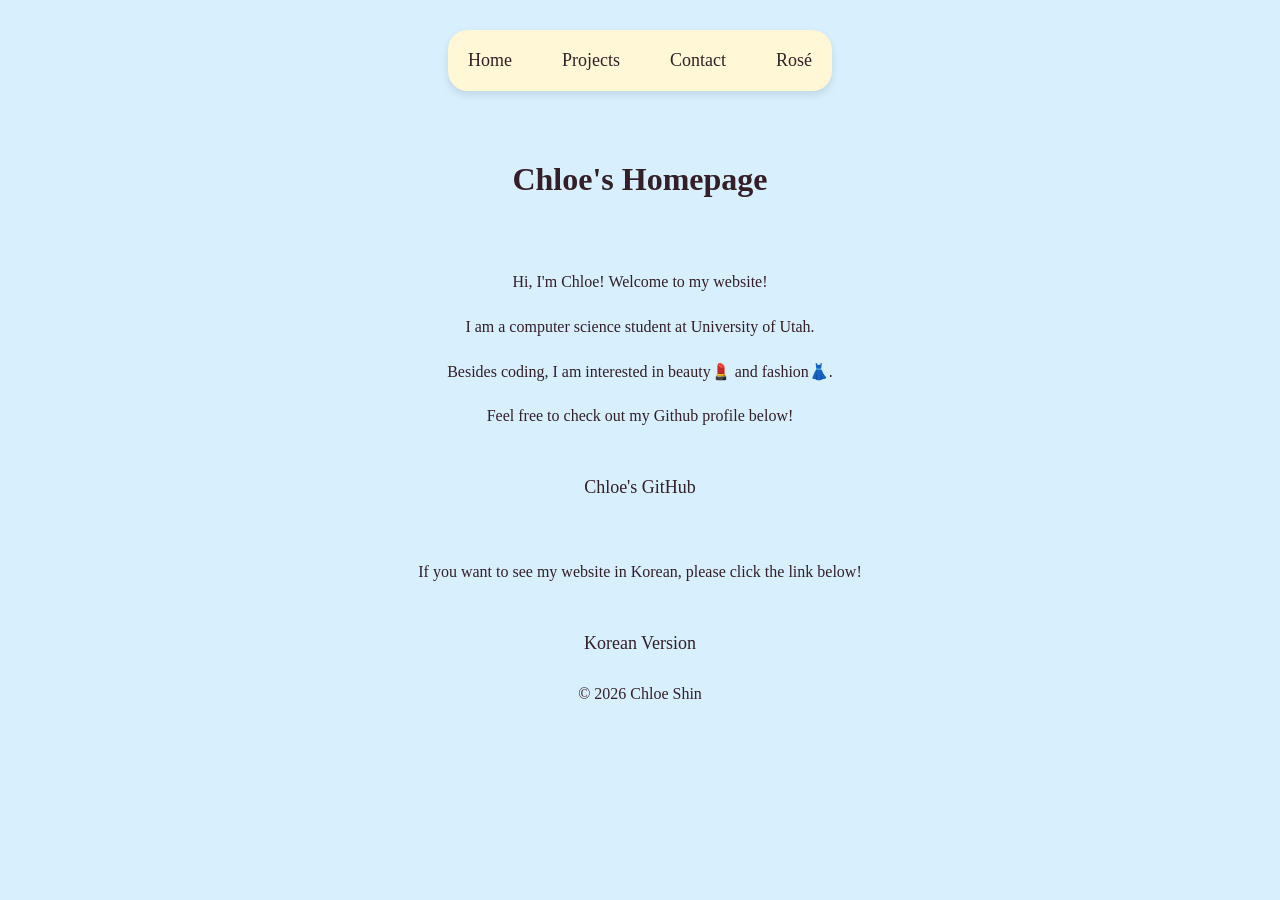
<file: index.html>
<!DOCTYPE html>
<html lang="en">
    <head>
        <meta charset="utf-8">
        <title>About Chloe</title>
        <link rel="stylesheet" href="style.css">
        <!-- Google tag (gtag.js) -->
        <script async src="https://www.googletagmanager.com/gtag/js?id=G-QH1ZXB7C4N"></script>
        <script>
        window.dataLayer = window.dataLayer || [];
        function gtag(){dataLayer.push(arguments);}
        gtag('js', new Date());

        gtag('config', 'G-QH1ZXB7C4N');
        </script>
    </head>
    <body>
        
        <header>
            <nav class="menu">
            <ul>
                <li><a href="index.html">Home</a></li>
                <li><a href="projects.html">Projects</a></li>
                <li><a href="contact.html">Contact</a></li>
                <li><a href="rose.html">Rosé</a></li>
            </ul>
        </nav>
            <h1>Chloe's Homepage</h1>
        </header>
        <main>
        <p> Hi, I'm Chloe! Welcome to my website!</p>
        <p>I am a computer science student at University of Utah.</p>
        <p>Besides coding, I am interested in beauty💄 and fashion👗.</p>
        <p>Feel free to check out my Github profile below!</p>
        <a class = "github-link" href="https://github.com/purp1ish" target="_blank" rel="noopener noreferrer"> Chloe's GitHub
        </a>
        
        </main>



        

        <div class = "korean-version">
        <p>If you want to see my website in Korean, please click the link below!</p>
        <a class = "korean-version-link" href="aboutchloe_kr.html" target="_blank">Korean Version</a>
        </div>

        <footer>
            <p>© 2026 Chloe Shin</p>
        </footer>
    </body>


</html>
</file>
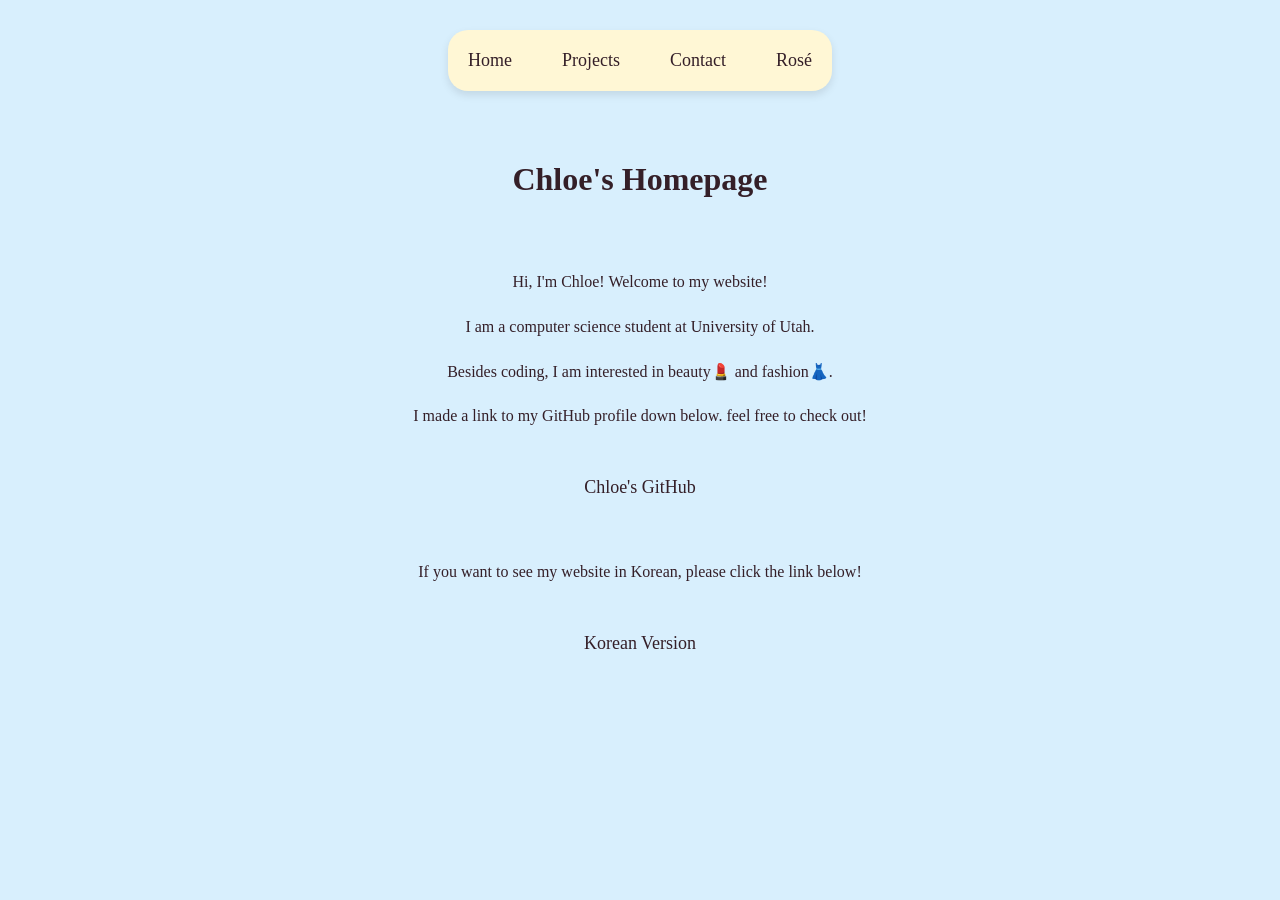
<file: aboutchloe.html>
<!DOCTYPE html>
<html lang="eng">
    <head>
        <meta charset="utf-8">
        <title>About Chloe</title>
        <link rel="stylesheet" href="style.css">
    </head>
        
        <header>
            <nav class="menu">
            <ul>
                <li><a href="aboutchloe.html">Home</a></li>
                <li><a href="projects.html">Projects</a></li>
                <li><a href="contact.html">Contact</a></li>
                <li><a href="rose.html">Rosé</a></li>
            </ul>
        </nav>
            <h1>Chloe's Homepage</h1>
        </header>
        <main>
        <p> Hi, I'm Chloe! Welcome to my website!</p>
        <p>I am a computer science student at University of Utah.</p>
        <p>Besides coding, I am interested in beauty💄 and fashion👗.</p>
        <p>I made a link to my GitHub profile down below. feel free to check out!</p>
        <a class = "github-link" href="https://github.com/purp1ish" target="_blank"> Chloe's GitHub</a>
        
        </main>



        

        <div class = "korean-version">
        <p>If you want to see my website in Korean, please click the link below!</p>
        <a class = "korean-version-link" href="aboutchloe_kr.html" target="_blank">Korean Version</a>
        </div>


</html>
</file>
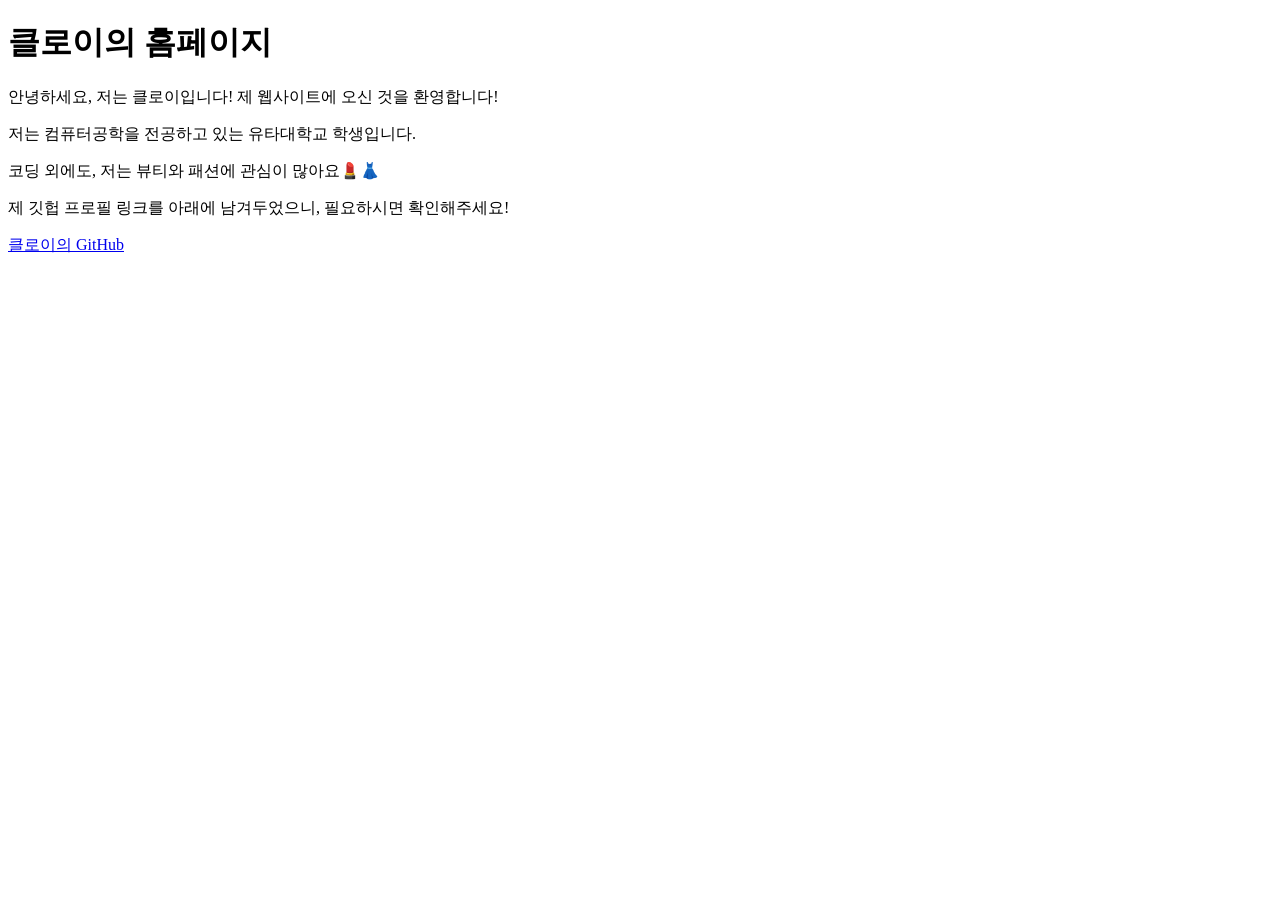
<file: aboutchloe_kr.html>
<!DOCTYPE html>
<html lang="kr">
    <head>
        <meta charset="utf-8">
        <title>어바웃클로이</title>
    </head>
    <body>
        <h1>클로이의 홈페이지</h1>
        <p> 안녕하세요, 저는 클로이입니다! 제 웹사이트에 오신 것을 환영합니다!</p>
        <p>저는 컴퓨터공학을 전공하고 있는 유타대학교 학생입니다.</p>
        <p>코딩 외에도, 저는 뷰티와 패션에 관심이 많아요💄👗</p>
        <p>제 깃헙 프로필 링크를 아래에 남겨두었으니, 필요하시면 확인해주세요!</p>
        <a href="https://github.com/purp1ish" target="_blank"> 클로이의 GitHub</a>
    </body>
</html>
</file>
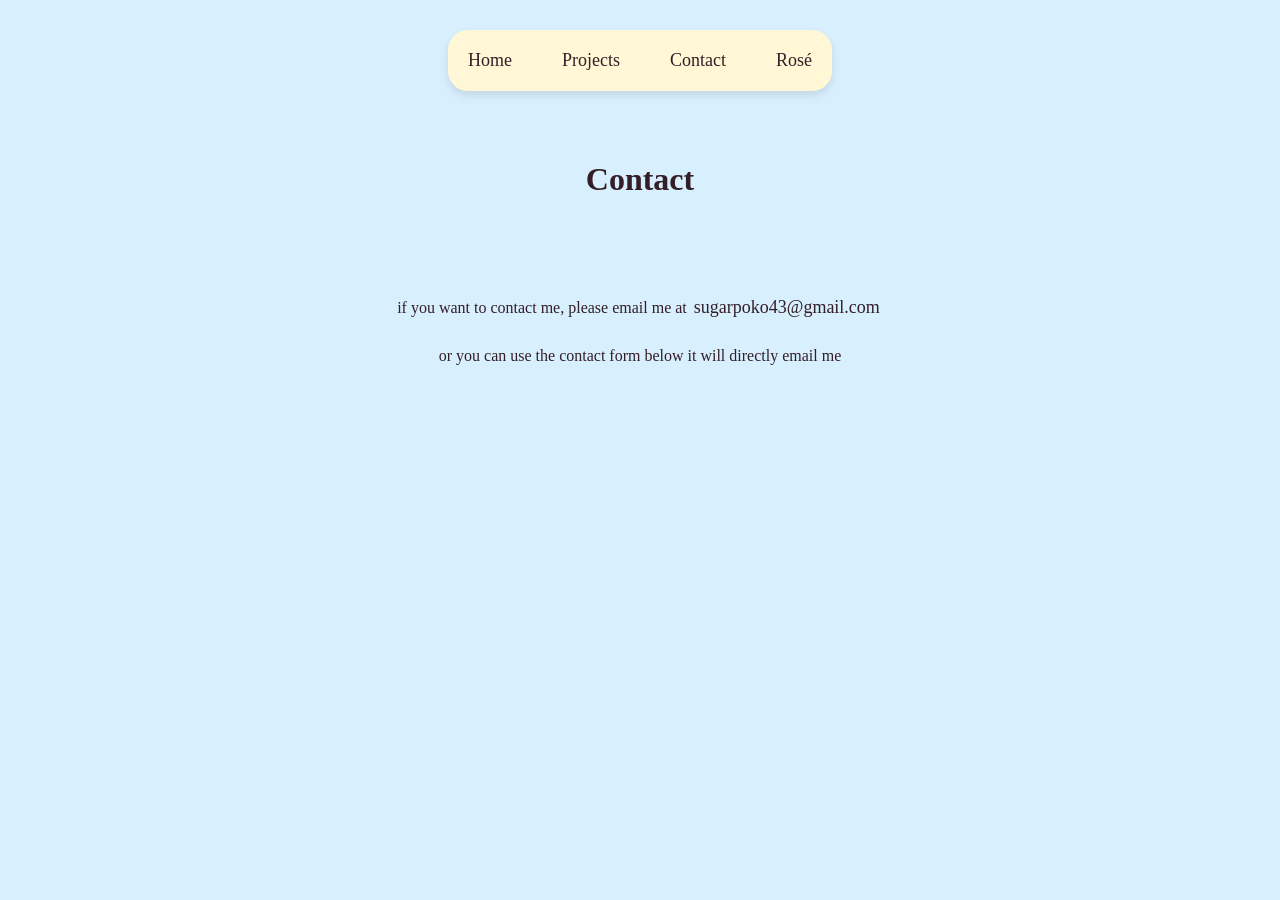
<file: contact.html>
<!DOCTYPE html>
<html lang="en">
    <head>
        <meta charset="utf-8">
        <title>Contact</title>
        <link rel="stylesheet" href="style.css">
        <!-- Google tag (gtag.js) -->
        <script async src="https://www.googletagmanager.com/gtag/js?id=G-QH1ZXB7C4N"></script>
        <script>
        window.dataLayer = window.dataLayer || [];
        function gtag(){dataLayer.push(arguments);}
        gtag('js', new Date());
        
        gtag('config', 'G-QH1ZXB7C4N');
        </script>
    </head>
    
    <header>
        <nav class="menu">
            <ul>
                <li><a href="index.html">Home</a></li>
                <li><a href="projects.html">Projects</a></li>
                <li><a href="contact.html">Contact</a></li>
                <li><a href="rose.html">Rosé</a></li>
            </ul>

        </nav>
    </header>
    <body>
        <h1>Contact</h1>
        <p>if you want to contact me, please email me at 
            <a class = "email-link"href="mailto:sugarpoko43@gmail.com">sugarpoko43@gmail.com</a>
        </p>
        <p>or you can use the contact form below it will directly email me</p>
    </body>

</html>
</file>
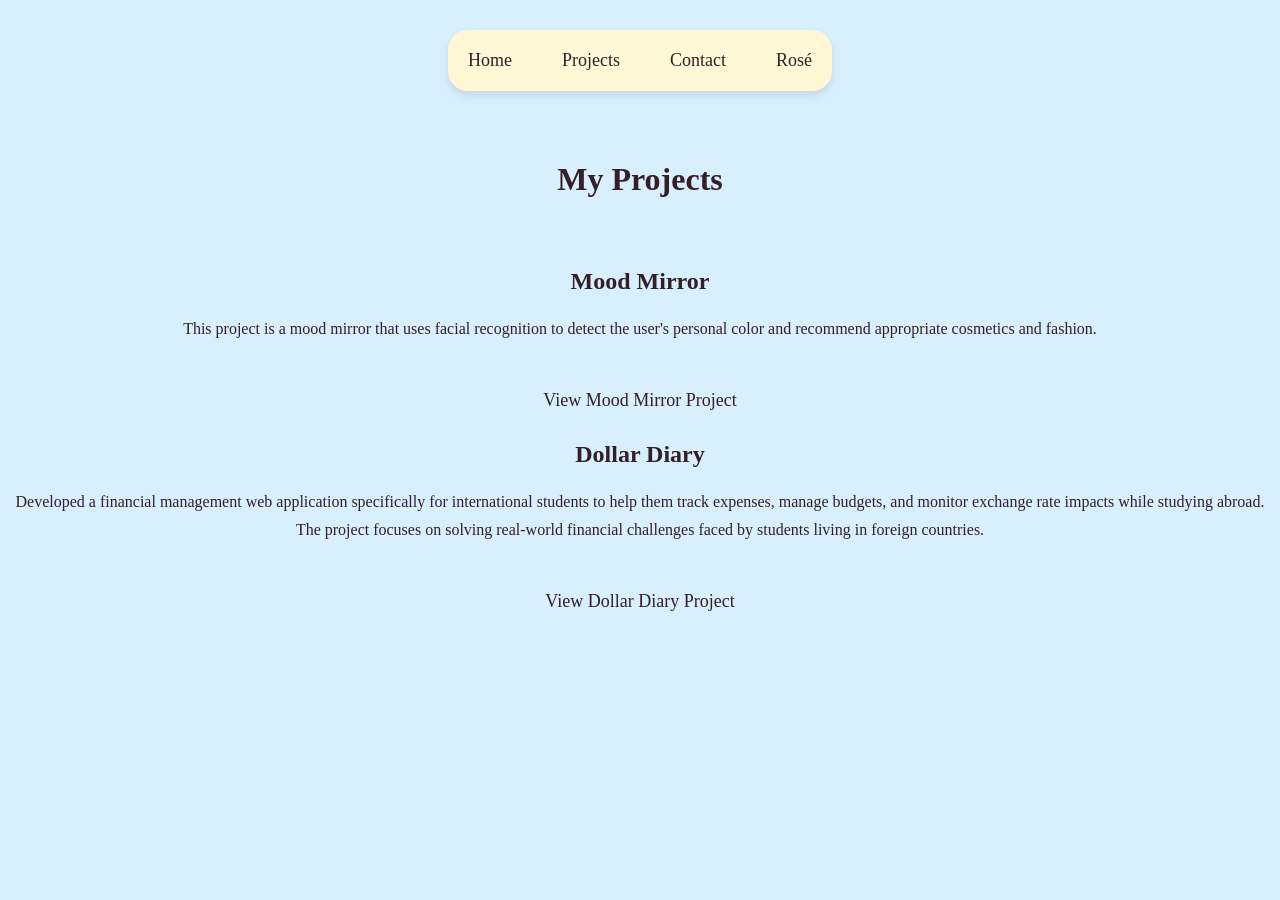
<file: projects.html>
<!DOCTYPE html>
<html lang="en">
    <head>
        <meta charset="utf-8">
        <title>Projects</title>
        <link rel="stylesheet" href="style.css">
        <!-- Google tag (gtag.js) -->
        <script async src="https://www.googletagmanager.com/gtag/js?id=G-QH1ZXB7C4N"></script>
        <script>
        window.dataLayer = window.dataLayer || [];
        function gtag(){dataLayer.push(arguments);}
        gtag('js', new Date());
        
        gtag('config', 'G-QH1ZXB7C4N');
        </script>
    </head>
    <header>
        <nav class="menu">
            <ul>
                <li><a href="index.html">Home</a></li>
                <li><a href="projects.html">Projects</a></li>
                <li><a href="contact.html">Contact</a></li>
                <li><a href="rose.html">Rosé</a></li>
            </ul>
        </nav>
    </header>
    <body>
        <h1>My Projects</h1>

        <h2>Mood Mirror</h2>
        <p>This project is a mood mirror that uses facial recognition to detect the user's personal color and recommend appropriate cosmetics and fashion.</p>
        <a class="project-link" href="#" target="_blank">View Mood Mirror Project</a>

        <h2>Dollar Diary</h2>
        <p>Developed a financial management web application specifically for
            international students to help them track expenses, manage budgets, 
            and monitor exchange rate impacts while studying abroad. 
            The project focuses on solving real-world financial challenges faced by students living in foreign countries.</p>

        <!--Through this project, I explored full-stack web development, including user interface design, database management,
        and data visualization. The goal of this project is not only to improve financial management for international students but also to create a practical tool based on real-life experiences.
        Tech stack: React, Pythom, FastAPI, PostgreSQL, Chart.js -->



        <a class="project-link" href="#" target="_blank">View Dollar Diary Project</a>

        <!-- Add more projects here as needed -->

    </body>
</html>
</file>
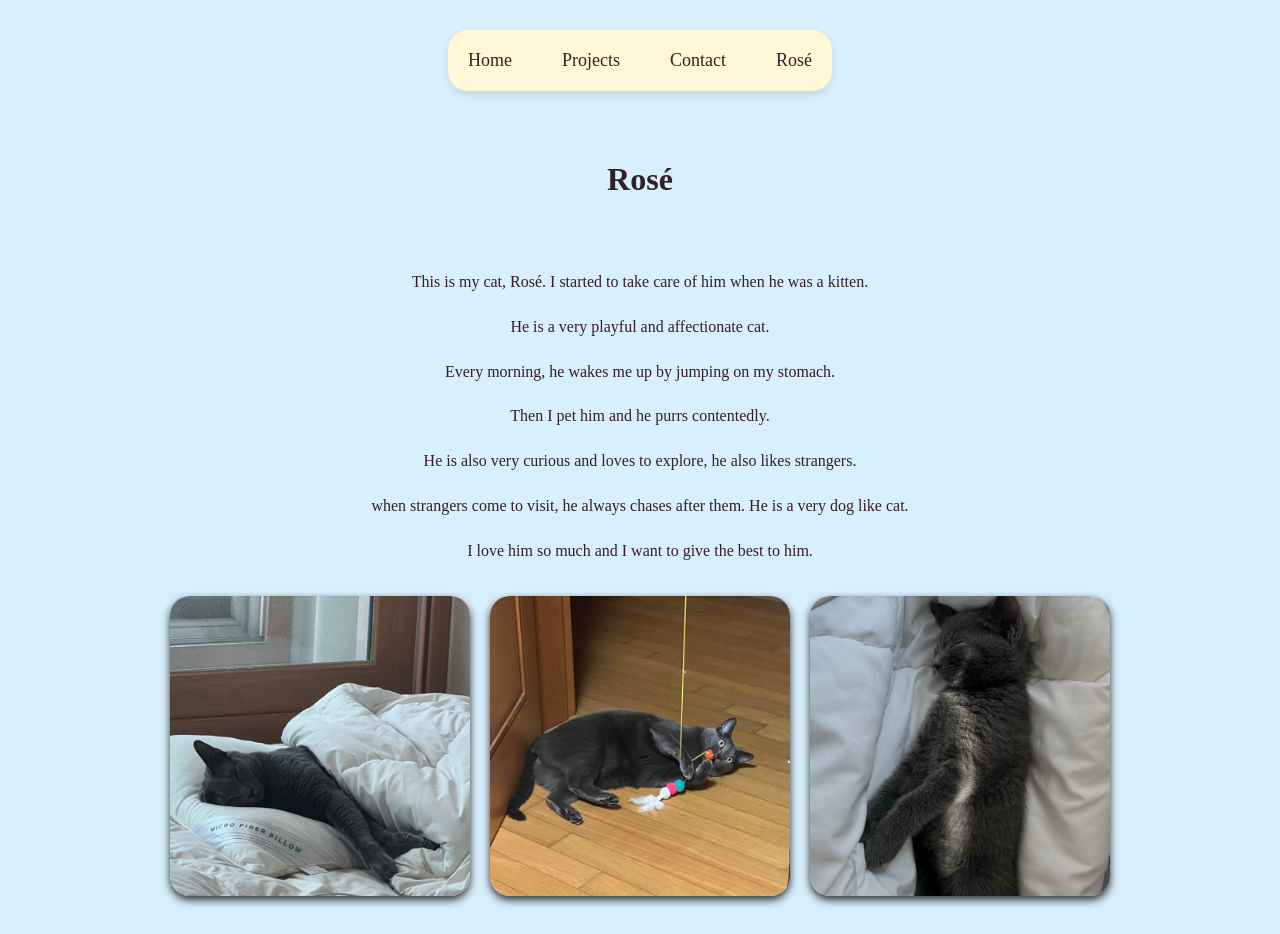
<file: rose.html>
<!DOCTYPE html>
<html lang="en">
    <head>
        <meta charset="utf-8">
        <title>Chloe's cat</title>
        <link rel="stylesheet" href="style.css">
        <!-- Google tag (gtag.js) -->
        <script async src="https://www.googletagmanager.com/gtag/js?id=G-QH1ZXB7C4N"></script>
        <script>
        window.dataLayer = window.dataLayer || [];
        function gtag(){dataLayer.push(arguments);}
        gtag('js', new Date());
        
        gtag('config', 'G-QH1ZXB7C4N');
        </script>
    </head>

    <header class="rose-header">
        <nav class="menu">
            <ul>
                <li><a href="index.html">Home</a></li>
                <li><a href="projects.html">Projects</a></li>
                <li><a href="contact.html">Contact</a></li>
                <li><a href="rose.html">Rosé</a></li>
            </ul>

        </nav>
    </header>
    <body>
        <h1>Rosé</h1>
        <p>This is my cat, Rosé. I started to take care of him when he was a kitten.</p>
        <p>He is a very playful and affectionate cat.</p>
        <p>Every morning, he wakes me up by jumping on my stomach.</p>
        <p>Then I pet him and he purrs contentedly.</p>
        <p>He is also very curious and loves to explore, he also likes strangers.</p>
        <p>when strangers come to visit, he always chases after them. He is a very dog like cat.</p>
        <p>I love him so much and I want to give the best to him.</p>

        
        <div class="cat-album">
            <img src="images/rose1.jpg" alt="Rosé playing with a toy" width="300">
            <img src="images/rose2.jpg" alt="Rosé sleeping on the bed" width="300">
            <img src="images/rose3.jpg" alt="Rosé sleeping on the bed with pillow" width="300">
            </div>  

        
    
    </body>

    
</html>
</file>
<file: style.css>
h1{
    color: #341F28;
    margin: 50px;
    padding: 20px;
    text-align: center;





}

p{
    color: #341F28;
    line-height: 1.8;
}

body{
    background-color: #D8EFFD;
    color:#341F28;
    text-align: center;
}

.github-link{
    display: inline-block;
    margin-top: 20px;
    padding: 10px 20px;
    color: #341F28;
    text-decoration: none;
    border-radius: 5px;
    transition: background-color 0.3s ease;
}

.github-link:hover{
    background-color:#341F28;
    color: #D8EFFD;
}


.korean-version{
    margin-top: 50px;
}

.korean-version-link{
    display: inline-block;
    margin-top: 20px;
    padding: 10px 20px;
    color: #341F28;
    text-decoration: none;
    border-radius: 5px;
    transition: background-color 0.3s ease;
}

.korean-version-link:hover{
    background-color:#341F28;
    color: #D8EFFD;
}

.email-link{
    display: inline-block;
    margin-top: 20px;
    color: #341F28;
    text-decoration: none;
    border-radius: 20px;
    padding: 3px;
    transition: background-color 0.3s ease;
}

.email-link:hover{
    color: #D8EFFD;
    background-color: #341F28;
}

.project-link{
    display: inline-block;
    margin-top: 20px;
    padding: 10px 20px;
    color: #341F28;
    text-decoration: none;
    border-radius: 5px;
    transition: background-color 0.3s ease;
}

.project-link:hover{
    background-color: #341F28;
    color: #D8EFFD;
}

.cat-album{
    display: flex;
    gap: 20px;
    justify-content: center;
    margin-top: 30px;
}

.cat-album img{
    width: 300px;
    height: 300px;
    object-fit: cover;
    border-radius: 20px;
    box-shadow: 0 4px 8px rgba(0, 0, 0, 0.8);
    transition: transform 0.3s ease;
    margin-bottom: 30px;

}

.cat-album img:hover{
    transform: scale(1.05);
}

ul,li{
    margin: 0;
    padding: 0;
    list-style: none;
}

a {
    color: inherit;
    text-decoration: none;
    font-size: 18px;
}

.menu {
    background-color: #FFF7D5;
    padding: 20px;
    border-radius: 20px;
    width: fit-content;
    margin: 30px auto;
    box-shadow: 0 4px 8px rgba(0, 0, 0, 0.1);
}

.menu ul {
    display:flex;
    justify-content: center;
    gap: 50px;
    margin-top: 0px;
    
}

a:hover {
    color: #D8EFFD;
}

li:hover {
    background-color: #341F28;

    
}
</file>
